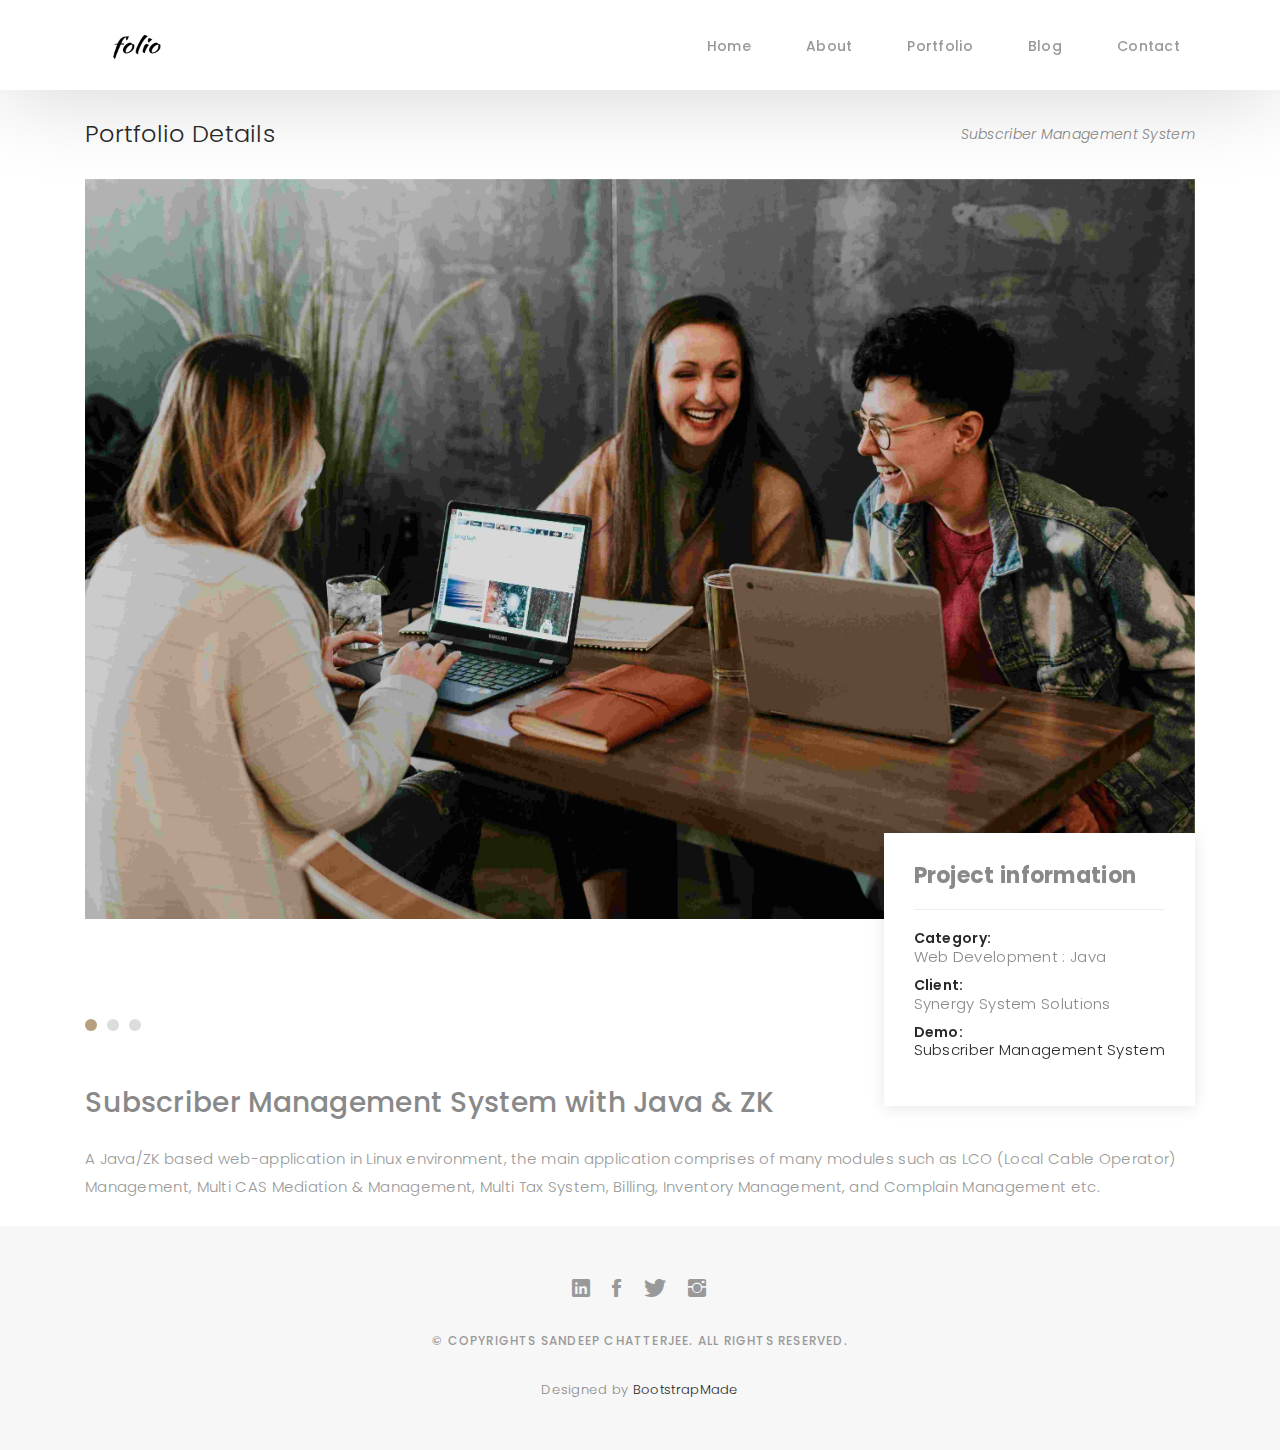
<file: portfolio-details1.html>
<!DOCTYPE html>
<html lang="en">

<head>
  <meta charset="utf-8">
  <meta content="width=device-width, initial-scale=1.0" name="viewport">

  <title>Portfolio :: Details</title>
  <meta content="" name="descriptison">
  <meta content="" name="keywords">

  <!-- Favicons -->
  <link href="assets/img/favicon.png" rel="icon">
  <link href="assets/img/apple-touch-icon.png" rel="apple-touch-icon">

  <!-- Google Fonts -->
  <link href="https://fonts.googleapis.com/css?family=Poppins:300,300i,400,400i,500,500i,600,600i,700,700i|Playfair+Display:400,400i,500,500i,600,600i,700,700i,900,900i" rel="stylesheet">

  <!-- Vendor CSS Files -->
  <link href="assets/vendor/bootstrap/css/bootstrap.min.css" rel="stylesheet">
  <link href="assets/vendor/hover/hover.min.css" rel="stylesheet">
  <link href="assets/vendor/ionicons/css/ionicons.min.css" rel="stylesheet">
  <link href="assets/vendor/boxicons/css/boxicons.min.css" rel="stylesheet">
  <link href="assets/vendor/venobox/venobox.css" rel="stylesheet">
  <link href="assets/vendor/owl.carousel/assets/owl.carousel.min.css" rel="stylesheet">

  <!-- Template Main CSS File -->
  <link href="assets/css/style.css" rel="stylesheet">

  <!-- =======================================================
  * Template Name: Folio - v2.1.0
  * Template URL: https://bootstrapmade.com/folio-bootstrap-portfolio-template/
  * Author: BootstrapMade.com
  * License: https://bootstrapmade.com/license/
  ======================================================== -->
</head>

<body>
  <!-- ======= Navbar ======= -->
  <nav id="main-nav" class="subpage-nav">
    <div class="row">
      <div class="container">
        <div class="logo">
          <a href="index.html"><img src="assets/img//logo.png" alt="logo"></a>
        </div>

        <div class="responsive"><i data-icon="m" class="ion-navicon-round"></i></div>
        <ul class="nav-menu list-unstyled">
          <li><a href="index.html" class="smoothScroll">Home</a></li>
          <li><a href="index.html#about" class="smoothScroll">About</a></li>
          <li><a href="index.html#portfolio" class="smoothScroll">Portfolio</a></li>
          <li><a href="index.html#journal" class="smoothScroll">Blog</a></li>
          <li><a href="index.html#contact" class="smoothScroll">Contact</a></li>
        </ul>
      </div>
    </div>
  </nav>
  <!-- End Navbar -->

  <main id="main">
    <!-- ======= Breadcrumbs Section ======= -->
    <section class="breadcrumbs">
      <div class="container">
        <div class="d-flex justify-content-between align-items-center">
          <h2>Portfolio Details</h2>
          <ol>
            <!--<li><a href="index.html">Home</a></li>-->
            <li><i>Subscriber Management System</i></li>
          </ol>
        </div>
      </div>
    </section>
    <!-- Breadcrumbs Section -->

    <!-- ======= Portfolio Details Section ======= -->
    <section class="portfolio-details">
      <div class="container">
        <div class="portfolio-details-container">
          <div class="owl-carousel portfolio-details-carousel">
            <img src="assets/img/portfolio/portfolio-details-1.jpg" class="img-fluid" alt="">
            <img src="assets/img/portfolio/portfolio-details-2.jpg" class="img-fluid" alt="">
            <img src="assets/img/portfolio/portfolio-details-3.jpg" class="img-fluid" alt="">
          </div>

          <div class="portfolio-info">
            <h3>Project information</h3>
            <ul>
              <li><h4>Category:</h4> Web Development : Java</li>
              <li><h4>Client:</h4> Synergy System Solutions</li>
              <!--<li><strong>Project date</strong>: 01 March, 2020</li>-->
              <li><h4>Demo:</h4> <a href="https://www.youtube.com/watch?v=ErDonmayfFQ">Subscriber Management System</a></li>
            </ul>
          </div>
        </div>

        <div class="portfolio-description">
          <h3>Subscriber Management System with Java & ZK</h3>
          <p>
            A Java/ZK based web-application in Linux environment, the main application comprises of many modules such as LCO (Local Cable Operator) Management, Multi CAS Mediation & Management, Multi Tax System, Billing, Inventory Management, and Complain Management etc.
          </p>
        </div>
      </div>
    </section>
    <!-- End Portfolio Details Section -->

  </main>
  <!-- End #main -->

  <!-- ======= Footer ======= -->
  <div id="footer" class="text-center">
    <div class="container">
      <div class="socials-media text-center">

        <ul class="list-unstyled">
          <li><a href="https://in.linkedin.com/in/isandeep/"><i class="ion-social-linkedin"></i></a></li>
          <li><a href="https://www.facebook.com/sandeep.chatt"><i class="ion-social-facebook"></i></a></li>
          <li><a href="https://twitter.com/_Csandeep"><i class="ion-social-twitter"></i></a></li>
          <li><a href="https://www.instagram.com/csandeeep"><i class="ion-social-instagram"></i></a></li>
        </ul>
        </ul>

      </div>

      <p>&copy; Copyrights Sandeep Chatterjee. All rights reserved.</p>

      <div class="credits">
        <!--
        All the links in the footer should remain intact.
        You can delete the links only if you purchased the pro version.
        Licensing information: https://bootstrapmade.com/license/
        Purchase the pro version with working PHP/AJAX contact form: https://bootstrapmade.com/buy/?theme=Folio
      -->
        Designed by <a href="https://bootstrapmade.com/">BootstrapMade</a>
      </div>

    </div>
  </div><!-- End Footer -->

  <!-- Vendor JS Files -->
  <script src="assets/vendor/jquery/jquery.min.js"></script>
  <script src="assets/vendor/bootstrap/js/bootstrap.bundle.min.js"></script>
  <script src="assets/vendor/jquery.easing/jquery.easing.min.js"></script>
  <script src="assets/vendor/php-email-form/validate.js"></script>
  <script src="assets/vendor/typed/typed.js"></script>
  <script src="assets/vendor/jquery-sticky/jquery.sticky.js"></script>
  <script src="assets/vendor/isotope-layout/isotope.pkgd.min.js"></script>
  <script src="assets/vendor/venobox/venobox.min.js"></script>
  <script src="assets/vendor/owl.carousel/owl.carousel.min.js"></script>

  <!-- Template Main JS File -->
  <script src="assets/js/main.js"></script>

</body>

</html>
</file>
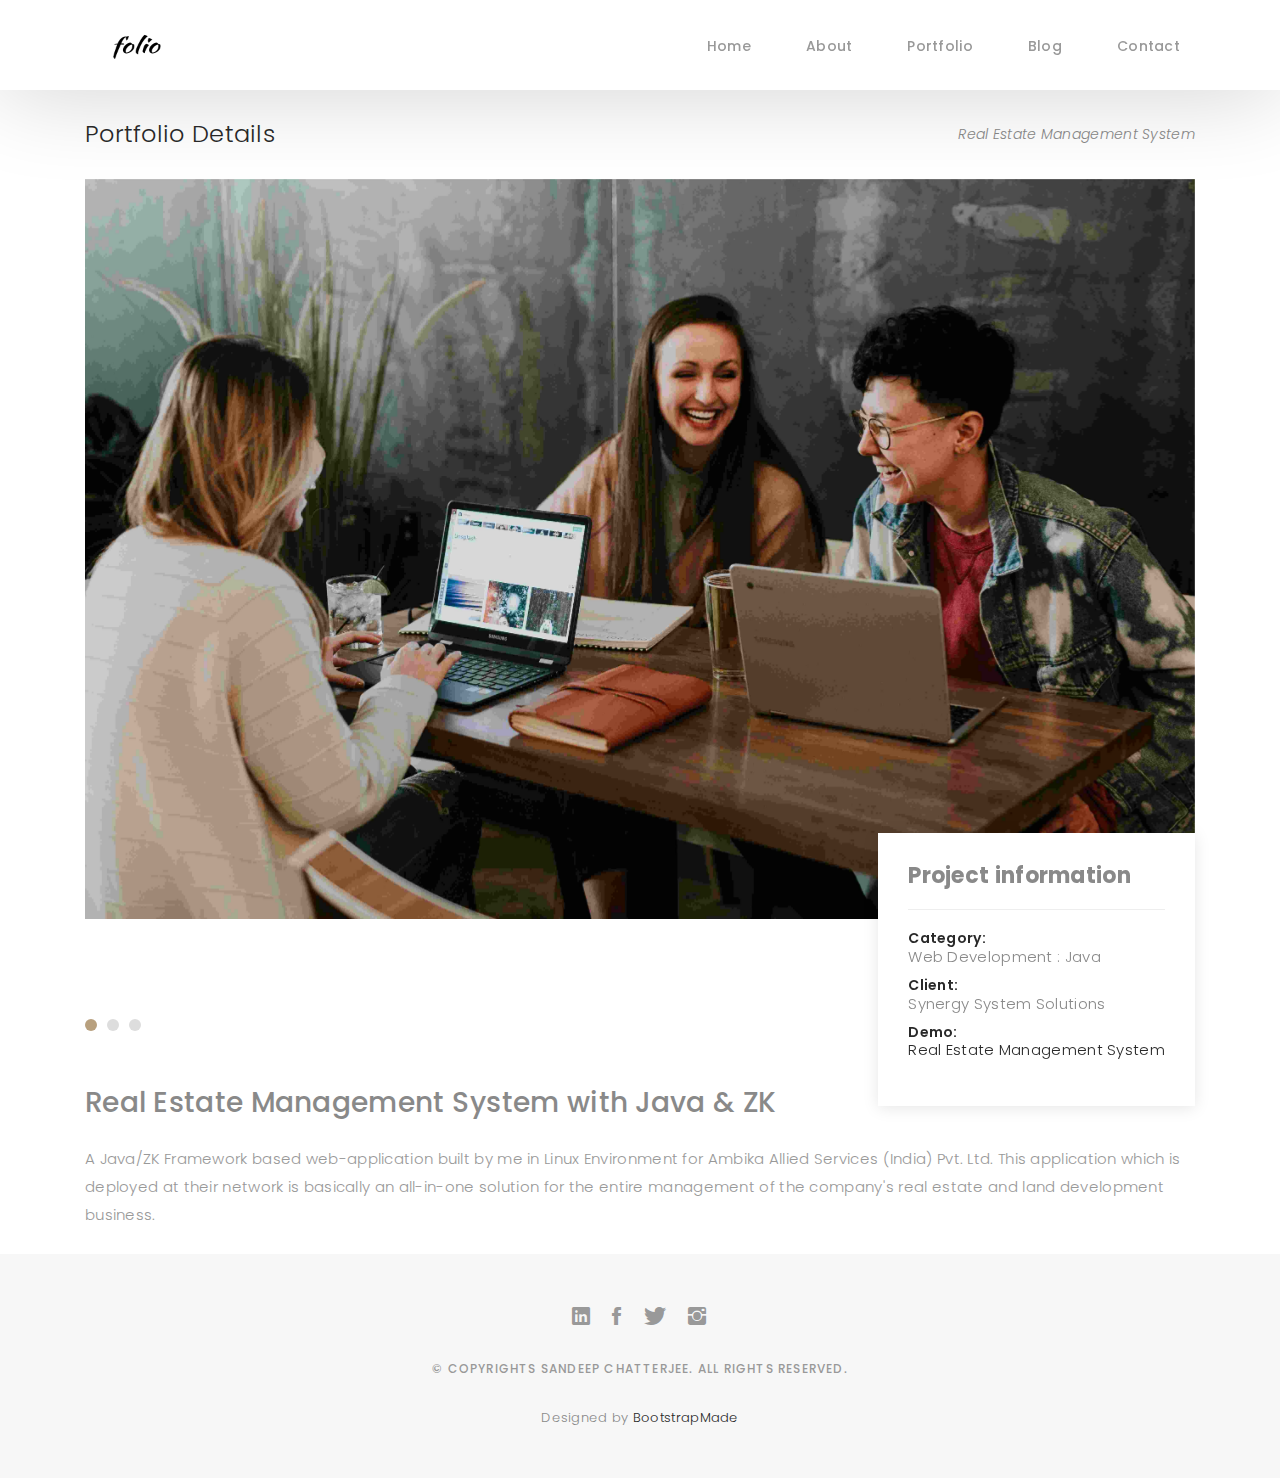
<file: portfolio-details2.html>
<!DOCTYPE html>
<html lang="en">

<head>
  <meta charset="utf-8">
  <meta content="width=device-width, initial-scale=1.0" name="viewport">

  <title>Portfolio :: Details</title>
  <meta content="" name="descriptison">
  <meta content="" name="keywords">

  <!-- Favicons -->
  <link href="assets/img/favicon.png" rel="icon">
  <link href="assets/img/apple-touch-icon.png" rel="apple-touch-icon">

  <!-- Google Fonts -->
  <link href="https://fonts.googleapis.com/css?family=Poppins:300,300i,400,400i,500,500i,600,600i,700,700i|Playfair+Display:400,400i,500,500i,600,600i,700,700i,900,900i" rel="stylesheet">

  <!-- Vendor CSS Files -->
  <link href="assets/vendor/bootstrap/css/bootstrap.min.css" rel="stylesheet">
  <link href="assets/vendor/hover/hover.min.css" rel="stylesheet">
  <link href="assets/vendor/ionicons/css/ionicons.min.css" rel="stylesheet">
  <link href="assets/vendor/boxicons/css/boxicons.min.css" rel="stylesheet">
  <link href="assets/vendor/venobox/venobox.css" rel="stylesheet">
  <link href="assets/vendor/owl.carousel/assets/owl.carousel.min.css" rel="stylesheet">

  <!-- Template Main CSS File -->
  <link href="assets/css/style.css" rel="stylesheet">

  <!-- =======================================================
  * Template Name: Folio - v2.1.0
  * Template URL: https://bootstrapmade.com/folio-bootstrap-portfolio-template/
  * Author: BootstrapMade.com
  * License: https://bootstrapmade.com/license/
  ======================================================== -->
</head>

<body>
  <!-- ======= Navbar ======= -->
  <nav id="main-nav" class="subpage-nav">
    <div class="row">
      <div class="container">
        <div class="logo">
          <a href="index.html"><img src="assets/img//logo.png" alt="logo"></a>
        </div>

        <div class="responsive"><i data-icon="m" class="ion-navicon-round"></i></div>
        <ul class="nav-menu list-unstyled">
          <li><a href="index.html" class="smoothScroll">Home</a></li>
          <li><a href="index.html#about" class="smoothScroll">About</a></li>
          <li><a href="index.html#portfolio" class="smoothScroll">Portfolio</a></li>
          <li><a href="index.html#journal" class="smoothScroll">Blog</a></li>
          <li><a href="index.html#contact" class="smoothScroll">Contact</a></li>
        </ul>
      </div>
    </div>
  </nav>
  <!-- End Navbar -->

  <main id="main">
    <!-- ======= Breadcrumbs Section ======= -->
    <section class="breadcrumbs">
      <div class="container">
        <div class="d-flex justify-content-between align-items-center">
          <h2>Portfolio Details</h2>
          <ol>
            <!--<li><a href="index.html">Home</a></li>-->
            <li><i>Real Estate Management System</i></li>
          </ol>
        </div>
      </div>
    </section>
    <!-- Breadcrumbs Section -->

    <!-- ======= Portfolio Details Section ======= -->
    <section class="portfolio-details">
      <div class="container">
        <div class="portfolio-details-container">
          <div class="owl-carousel portfolio-details-carousel">
            <img src="assets/img/portfolio/portfolio-details-1.jpg" class="img-fluid" alt="">
            <img src="assets/img/portfolio/portfolio-details-2.jpg" class="img-fluid" alt="">
            <img src="assets/img/portfolio/portfolio-details-3.jpg" class="img-fluid" alt="">
          </div>

          <div class="portfolio-info">
            <h3>Project information</h3>
            <ul>
              <li><h4>Category:</h4> Web Development : Java</li>
              <li><h4>Client:</h4> Synergy System Solutions</li>
              <!--<li><strong>Project date</strong>: 01 March, 2020</li>-->
              <li><h4>Demo:</h4> <a href="https://www.youtube.com/watch?v=aFcTA-Y0GrA">Real Estate Management System</a></li>
            </ul>
          </div>
        </div>

        <div class="portfolio-description">
          <h3>Real Estate Management System with Java & ZK</h3>
          <p>
            A Java/ZK Framework based web-application built by me in Linux Environment for Ambika Allied Services (India) Pvt. Ltd. This application which is deployed at their network is basically an all-in-one solution for the entire management of the company's real estate and land development business.
          </p>
        </div>
      </div>
    </section>
    <!-- End Portfolio Details Section -->

  </main>
  <!-- End #main -->

  <!-- ======= Footer ======= -->
  <div id="footer" class="text-center">
    <div class="container">
      <div class="socials-media text-center">

        <ul class="list-unstyled">
          <li><a href="https://in.linkedin.com/in/isandeep/"><i class="ion-social-linkedin"></i></a></li>
          <li><a href="https://www.facebook.com/sandeep.chatt"><i class="ion-social-facebook"></i></a></li>
          <li><a href="https://twitter.com/_Csandeep"><i class="ion-social-twitter"></i></a></li>
          <li><a href="https://www.instagram.com/csandeeep"><i class="ion-social-instagram"></i></a></li>
        </ul>
        </ul>

      </div>

      <p>&copy; Copyrights Sandeep Chatterjee. All rights reserved.</p>

      <div class="credits">
        <!--
        All the links in the footer should remain intact.
        You can delete the links only if you purchased the pro version.
        Licensing information: https://bootstrapmade.com/license/
        Purchase the pro version with working PHP/AJAX contact form: https://bootstrapmade.com/buy/?theme=Folio
      -->
        Designed by <a href="https://bootstrapmade.com/">BootstrapMade</a>
      </div>

    </div>
  </div><!-- End Footer -->

  <!-- Vendor JS Files -->
  <script src="assets/vendor/jquery/jquery.min.js"></script>
  <script src="assets/vendor/bootstrap/js/bootstrap.bundle.min.js"></script>
  <script src="assets/vendor/jquery.easing/jquery.easing.min.js"></script>
  <script src="assets/vendor/php-email-form/validate.js"></script>
  <script src="assets/vendor/typed/typed.js"></script>
  <script src="assets/vendor/jquery-sticky/jquery.sticky.js"></script>
  <script src="assets/vendor/isotope-layout/isotope.pkgd.min.js"></script>
  <script src="assets/vendor/venobox/venobox.min.js"></script>
  <script src="assets/vendor/owl.carousel/owl.carousel.min.js"></script>

  <!-- Template Main JS File -->
  <script src="assets/js/main.js"></script>

</body>

</html>
</file>
<file: assets/vendor/venobox/venobox.css>
/* ------ venobox.css --------*/
.vbox-overlay *, .vbox-overlay *:before, .vbox-overlay *:after{
    -webkit-backface-visibility: hidden;
    -webkit-box-sizing:border-box;
    -moz-box-sizing:border-box;
    box-sizing:border-box;
}
.vbox-overlay * { 
    -webkit-backface-visibility: visible;
    backface-visibility: visible;
}
.vbox-overlay{
    display: -webkit-flex;
    display: flex;
    -webkit-flex-direction: column;
    flex-direction: column;
    -webkit-justify-content: center;
    justify-content: center;
    -webkit-align-items: center;
    align-items: center;
    position: fixed;
    left: 0;
    top: 0;
    bottom: 0;
    right: 0;
    z-index: 999999;
}

/* ----- navigation ----- */
.vbox-title{
    width: 100%;
    height: 40px;
    float: left;
    text-align: center;
    line-height: 28px;
    font-size: 12px;
    padding: 6px 50px;
    overflow: hidden;
    position: fixed;
    display: none;
    left: 0;
    z-index: 89;
}
.vbox-close{
    cursor: pointer;
    position: fixed;
    top: -1px;
    right: 0;
    width: 50px;
    height: 40px;
    padding: 6px;
    display: block;
    background-position:10px center;
    overflow: hidden;
    font-size: 24px;
    line-height: 1;
    text-align: center;
    z-index: 99;
}
.vbox-left{
    cursor: pointer;
    position: fixed;
    left: 0;
    height: 40px;
    overflow: hidden;
    line-height: 28px;
    font-size: 12px;
    z-index: 99;
    display: flex;
    align-items:center;
}
.vbox-num{
    display: inline-block;
    margin: 6px 0 6px 15px;
}
/* ----- Social share ----- */
.vbox-share{
    line-height: 28px;
    font-size: 12px;
    overflow: hidden;
    position: fixed;
    left: 0;
    z-index: 98;
    display: flex;
    align-items:center;
    justify-content: center;
    width: 100%;
    text-align: center;
}
.vbox-share svg{
    max-height: 28px;
    width: 28px;
    z-index: 10;
    margin-left: 12px;
    margin-top: 6px;
    margin-bottom: 6px;
    vertical-align: middle;
}


/* ----- navigation ARROWS ----- */
.vbox-next, .vbox-prev{
    position: fixed;
    top: 50%;
    margin-top: -15px;
    overflow: hidden;
    cursor: pointer;
    display: block;
    width: 45px;
    height: 45px;
    z-index: 99;
}
.vbox-next span, .vbox-prev span{
    position: relative;
    width: 20px;
    height: 20px;
    border: 2px solid transparent;
    border-top-color: #B6B6B6;
    border-right-color: #B6B6B6;
    text-indent: -100px;
    position: absolute;
    top: 8px;
    display: block;
}
.vbox-prev{
    left: 15px;
}
.vbox-next{
    right: 15px;
}
.vbox-prev span{
    left: 10px;
    -ms-transform: rotate(-135deg);
    -webkit-transform: rotate(-135deg);
    transform: rotate(-135deg);
}
.vbox-next span{
    -ms-transform: rotate(45deg);
    -webkit-transform: rotate(45deg);
    transform: rotate(45deg);
    right: 10px;
}
/* ------- inline window ------ */
.vbox-inline{
    width: 420px;
    height: 315px;
    height: 70vh;
    padding: 10px;
    background: #fff;
    margin: 0 auto;
    overflow: auto;
    text-align: left;
}
/* ------- Video & iFrames window ------ */
.venoframe{
    max-width: 100%;
    width: 100%;
    border: none;
    width: 100%;
    height: 260px;
    height: 70vh;
}
.venoframe.vbvid{
    height: 260px;
}
@media (min-width: 768px) {
    .venoframe, .vbox-inline{
        width: 90%;
        height: 360px;
        height: 70vh;
    }
    .venoframe.vbvid{
        width: 640px;
        height: 360px;
    }
}
@media (min-width: 992px) {
    .venoframe, .vbox-inline{
        max-width: 1200px;
        width: 80%;
        height: 540px;
        height: 70vh;
    }
    .venoframe.vbvid{
        width: 960px;
        height: 540px;
    }
}
/* 
Please do NOT edit this part! 
or at least read this note: http://i.imgur.com/7C0ws9e.gif
*/
.vbox-open{
    overflow: hidden;
}
.vbox-container{
    position: absolute;
    left: 0;
    right: 0;
    top: 0;
    bottom: 0;
    overflow-x: hidden;
    overflow-y: scroll;
    overflow-scrolling: touch;
    -webkit-overflow-scrolling: touch;
    z-index: 20;
    max-height: 100%;

}

.vbox-content{
    text-align: center;
    float: left;
    width: 100%;
    position: relative;
    overflow: hidden;
    padding: 20px 4%;
}
.vbox-container img{
    max-width: 100%;
    height: auto;
}
.vbox-figlio{
    box-shadow: 0 0 12px rgba(0,0,0,0.19), 0 6px 6px rgba(0,0,0,0.23);
    max-width: 100%;
    text-align: initial;
}
img.vbox-figlio{
    -webkit-user-select: none;
-khtml-user-select: none;
-moz-user-select: none;
-o-user-select: none;
user-select: none;
}
.vbox-content.swipe-left{
    margin-left: -200px !important;
}
.vbox-content.swipe-right{
    margin-left: 200px !important;
}
.vbox-animated{
    webkit-transition: margin 300ms ease-out;
    transition: margin 300ms ease-out;
}

/* ---------- preloader ----------
 * SPINKIT 
 * http://tobiasahlin.com/spinkit/
-------------------------------- */
.sk-double-bounce,.sk-rotating-plane{width:40px;height:40px;margin:40px auto}.sk-rotating-plane{background-color:#333;-webkit-animation:sk-rotatePlane 1.2s infinite ease-in-out;animation:sk-rotatePlane 1.2s infinite ease-in-out}@-webkit-keyframes sk-rotatePlane{0%{-webkit-transform:perspective(120px) rotateX(0) rotateY(0);transform:perspective(120px) rotateX(0) rotateY(0)}50%{-webkit-transform:perspective(120px) rotateX(-180.1deg) rotateY(0);transform:perspective(120px) rotateX(-180.1deg) rotateY(0)}100%{-webkit-transform:perspective(120px) rotateX(-180deg) rotateY(-179.9deg);transform:perspective(120px) rotateX(-180deg) rotateY(-179.9deg)}}@keyframes sk-rotatePlane{0%{-webkit-transform:perspective(120px) rotateX(0) rotateY(0);transform:perspective(120px) rotateX(0) rotateY(0)}50%{-webkit-transform:perspective(120px) rotateX(-180.1deg) rotateY(0);transform:perspective(120px) rotateX(-180.1deg) rotateY(0)}100%{-webkit-transform:perspective(120px) rotateX(-180deg) rotateY(-179.9deg);transform:perspective(120px) rotateX(-180deg) rotateY(-179.9deg)}}.sk-double-bounce{position:relative}.sk-double-bounce .sk-child{width:100%;height:100%;border-radius:50%;background-color:#333;opacity:.6;position:absolute;top:0;left:0;-webkit-animation:sk-doubleBounce 2s infinite ease-in-out;animation:sk-doubleBounce 2s infinite ease-in-out}.sk-chasing-dots .sk-child,.sk-spinner-pulse,.sk-three-bounce .sk-child{background-color:#333;border-radius:100%}.sk-double-bounce .sk-double-bounce2{-webkit-animation-delay:-1s;animation-delay:-1s}@-webkit-keyframes sk-doubleBounce{0%,100%{-webkit-transform:scale(0);transform:scale(0)}50%{-webkit-transform:scale(1);transform:scale(1)}}@keyframes sk-doubleBounce{0%,100%{-webkit-transform:scale(0);transform:scale(0)}50%{-webkit-transform:scale(1);transform:scale(1)}}.sk-wave{margin:40px auto;width:50px;height:40px;text-align:center;font-size:10px}.sk-wave .sk-rect{background-color:#333;height:100%;width:6px;display:inline-block;-webkit-animation:sk-waveStretchDelay 1.2s infinite ease-in-out;animation:sk-waveStretchDelay 1.2s infinite ease-in-out}.sk-wave .sk-rect1{-webkit-animation-delay:-1.2s;animation-delay:-1.2s}.sk-wave .sk-rect2{-webkit-animation-delay:-1.1s;animation-delay:-1.1s}.sk-wave .sk-rect3{-webkit-animation-delay:-1s;animation-delay:-1s}.sk-wave .sk-rect4{-webkit-animation-delay:-.9s;animation-delay:-.9s}.sk-wave .sk-rect5{-webkit-animation-delay:-.8s;animation-delay:-.8s}@-webkit-keyframes sk-waveStretchDelay{0%,100%,40%{-webkit-transform:scaleY(.4);transform:scaleY(.4)}20%{-webkit-transform:scaleY(1);transform:scaleY(1)}}@keyframes sk-waveStretchDelay{0%,100%,40%{-webkit-transform:scaleY(.4);transform:scaleY(.4)}20%{-webkit-transform:scaleY(1);transform:scaleY(1)}}.sk-wandering-cubes{margin:40px auto;width:40px;height:40px;position:relative}.sk-wandering-cubes .sk-cube{background-color:#333;width:10px;height:10px;position:absolute;top:0;left:0;-webkit-animation:sk-wanderingCube 1.8s ease-in-out -1.8s infinite both;animation:sk-wanderingCube 1.8s ease-in-out -1.8s infinite both}.sk-chasing-dots,.sk-spinner-pulse{width:40px;height:40px;margin:40px auto}.sk-wandering-cubes .sk-cube2{-webkit-animation-delay:-.9s;animation-delay:-.9s}@-webkit-keyframes sk-wanderingCube{0%{-webkit-transform:rotate(0);transform:rotate(0)}25%{-webkit-transform:translateX(30px) rotate(-90deg) scale(.5);transform:translateX(30px) rotate(-90deg) scale(.5)}50%{-webkit-transform:translateX(30px) translateY(30px) rotate(-179deg);transform:translateX(30px) translateY(30px) rotate(-179deg)}50.1%{-webkit-transform:translateX(30px) translateY(30px) rotate(-180deg);transform:translateX(30px) translateY(30px) rotate(-180deg)}75%{-webkit-transform:translateX(0) translateY(30px) rotate(-270deg) scale(.5);transform:translateX(0) translateY(30px) rotate(-270deg) scale(.5)}100%{-webkit-transform:rotate(-360deg);transform:rotate(-360deg)}}@keyframes sk-wanderingCube{0%{-webkit-transform:rotate(0);transform:rotate(0)}25%{-webkit-transform:translateX(30px) rotate(-90deg) scale(.5);transform:translateX(30px) rotate(-90deg) scale(.5)}50%{-webkit-transform:translateX(30px) translateY(30px) rotate(-179deg);transform:translateX(30px) translateY(30px) rotate(-179deg)}50.1%{-webkit-transform:translateX(30px) translateY(30px) rotate(-180deg);transform:translateX(30px) translateY(30px) rotate(-180deg)}75%{-webkit-transform:translateX(0) translateY(30px) rotate(-270deg) scale(.5);transform:translateX(0) translateY(30px) rotate(-270deg) scale(.5)}100%{-webkit-transform:rotate(-360deg);transform:rotate(-360deg)}}.sk-spinner-pulse{-webkit-animation:sk-pulseScaleOut 1s infinite ease-in-out;animation:sk-pulseScaleOut 1s infinite ease-in-out}@-webkit-keyframes sk-pulseScaleOut{0%{-webkit-transform:scale(0);transform:scale(0)}100%{-webkit-transform:scale(1);transform:scale(1);opacity:0}}@keyframes sk-pulseScaleOut{0%{-webkit-transform:scale(0);transform:scale(0)}100%{-webkit-transform:scale(1);transform:scale(1);opacity:0}}.sk-chasing-dots{position:relative;text-align:center;-webkit-animation:sk-chasingDotsRotate 2s infinite linear;animation:sk-chasingDotsRotate 2s infinite linear}.sk-chasing-dots .sk-child{width:60%;height:60%;display:inline-block;position:absolute;top:0;-webkit-animation:sk-chasingDotsBounce 2s infinite ease-in-out;animation:sk-chasingDotsBounce 2s infinite ease-in-out}.sk-chasing-dots .sk-dot2{top:auto;bottom:0;-webkit-animation-delay:-1s;animation-delay:-1s}@-webkit-keyframes sk-chasingDotsRotate{100%{-webkit-transform:rotate(360deg);transform:rotate(360deg)}}@keyframes sk-chasingDotsRotate{100%{-webkit-transform:rotate(360deg);transform:rotate(360deg)}}@-webkit-keyframes sk-chasingDotsBounce{0%,100%{-webkit-transform:scale(0);transform:scale(0)}50%{-webkit-transform:scale(1);transform:scale(1)}}@keyframes sk-chasingDotsBounce{0%,100%{-webkit-transform:scale(0);transform:scale(0)}50%{-webkit-transform:scale(1);transform:scale(1)}}.sk-three-bounce{margin:40px auto;width:80px;text-align:center}.sk-three-bounce .sk-child{width:20px;height:20px;display:inline-block;-webkit-animation:sk-three-bounce 1.4s ease-in-out 0s infinite both;animation:sk-three-bounce 1.4s ease-in-out 0s infinite both}.sk-circle .sk-child:before,.sk-fading-circle .sk-circle:before{display:block;border-radius:100%;content:'';background-color:#333}.sk-three-bounce .sk-bounce1{-webkit-animation-delay:-.32s;animation-delay:-.32s}.sk-three-bounce .sk-bounce2{-webkit-animation-delay:-.16s;animation-delay:-.16s}@-webkit-keyframes sk-three-bounce{0%,100%,80%{-webkit-transform:scale(0);transform:scale(0)}40%{-webkit-transform:scale(1);transform:scale(1)}}@keyframes sk-three-bounce{0%,100%,80%{-webkit-transform:scale(0);transform:scale(0)}40%{-webkit-transform:scale(1);transform:scale(1)}}.sk-circle{margin:40px auto;width:40px;height:40px;position:relative}.sk-circle .sk-child{width:100%;height:100%;position:absolute;left:0;top:0}.sk-circle .sk-child:before{margin:0 auto;width:15%;height:15%;-webkit-animation:sk-circleBounceDelay 1.2s infinite ease-in-out both;animation:sk-circleBounceDelay 1.2s infinite ease-in-out both}.sk-circle .sk-circle2{-webkit-transform:rotate(30deg);-ms-transform:rotate(30deg);transform:rotate(30deg)}.sk-circle .sk-circle3{-webkit-transform:rotate(60deg);-ms-transform:rotate(60deg);transform:rotate(60deg)}.sk-circle .sk-circle4{-webkit-transform:rotate(90deg);-ms-transform:rotate(90deg);transform:rotate(90deg)}.sk-circle .sk-circle5{-webkit-transform:rotate(120deg);-ms-transform:rotate(120deg);transform:rotate(120deg)}.sk-circle .sk-circle6{-webkit-transform:rotate(150deg);-ms-transform:rotate(150deg);transform:rotate(150deg)}.sk-circle .sk-circle7{-webkit-transform:rotate(180deg);-ms-transform:rotate(180deg);transform:rotate(180deg)}.sk-circle .sk-circle8{-webkit-transform:rotate(210deg);-ms-transform:rotate(210deg);transform:rotate(210deg)}.sk-circle .sk-circle9{-webkit-transform:rotate(240deg);-ms-transform:rotate(240deg);transform:rotate(240deg)}.sk-circle .sk-circle10{-webkit-transform:rotate(270deg);-ms-transform:rotate(270deg);transform:rotate(270deg)}.sk-circle .sk-circle11{-webkit-transform:rotate(300deg);-ms-transform:rotate(300deg);transform:rotate(300deg)}.sk-circle .sk-circle12{-webkit-transform:rotate(330deg);-ms-transform:rotate(330deg);transform:rotate(330deg)}.sk-circle .sk-circle2:before{-webkit-animation-delay:-1.1s;animation-delay:-1.1s}.sk-circle .sk-circle3:before{-webkit-animation-delay:-1s;animation-delay:-1s}.sk-circle .sk-circle4:before{-webkit-animation-delay:-.9s;animation-delay:-.9s}.sk-circle .sk-circle5:before{-webkit-animation-delay:-.8s;animation-delay:-.8s}.sk-circle .sk-circle6:before{-webkit-animation-delay:-.7s;animation-delay:-.7s}.sk-circle .sk-circle7:before{-webkit-animation-delay:-.6s;animation-delay:-.6s}.sk-circle .sk-circle8:before{-webkit-animation-delay:-.5s;animation-delay:-.5s}.sk-circle .sk-circle9:before{-webkit-animation-delay:-.4s;animation-delay:-.4s}.sk-circle .sk-circle10:before{-webkit-animation-delay:-.3s;animation-delay:-.3s}.sk-circle .sk-circle11:before{-webkit-animation-delay:-.2s;animation-delay:-.2s}.sk-circle .sk-circle12:before{-webkit-animation-delay:-.1s;animation-delay:-.1s}@-webkit-keyframes sk-circleBounceDelay{0%,100%,80%{-webkit-transform:scale(0);transform:scale(0)}40%{-webkit-transform:scale(1);transform:scale(1)}}@keyframes sk-circleBounceDelay{0%,100%,80%{-webkit-transform:scale(0);transform:scale(0)}40%{-webkit-transform:scale(1);transform:scale(1)}}.sk-cube-grid{width:40px;height:40px;margin:40px auto}.sk-cube-grid .sk-cube{width:33.33%;height:33.33%;background-color:#333;float:left;-webkit-animation:sk-cubeGridScaleDelay 1.3s infinite ease-in-out;animation:sk-cubeGridScaleDelay 1.3s infinite ease-in-out}.sk-cube-grid .sk-cube1{-webkit-animation-delay:.2s;animation-delay:.2s}.sk-cube-grid .sk-cube2{-webkit-animation-delay:.3s;animation-delay:.3s}.sk-cube-grid .sk-cube3{-webkit-animation-delay:.4s;animation-delay:.4s}.sk-cube-grid .sk-cube4{-webkit-animation-delay:.1s;animation-delay:.1s}.sk-cube-grid .sk-cube5{-webkit-animation-delay:.2s;animation-delay:.2s}.sk-cube-grid .sk-cube6{-webkit-animation-delay:.3s;animation-delay:.3s}.sk-cube-grid .sk-cube7{-webkit-animation-delay:0ms;animation-delay:0ms}.sk-cube-grid .sk-cube8{-webkit-animation-delay:.1s;animation-delay:.1s}.sk-cube-grid .sk-cube9{-webkit-animation-delay:.2s;animation-delay:.2s}@-webkit-keyframes sk-cubeGridScaleDelay{0%,100%,70%{-webkit-transform:scale3D(1,1,1);transform:scale3D(1,1,1)}35%{-webkit-transform:scale3D(0,0,1);transform:scale3D(0,0,1)}}@keyframes sk-cubeGridScaleDelay{0%,100%,70%{-webkit-transform:scale3D(1,1,1);transform:scale3D(1,1,1)}35%{-webkit-transform:scale3D(0,0,1);transform:scale3D(0,0,1)}}.sk-fading-circle{margin:40px auto;width:40px;height:40px;position:relative}.sk-fading-circle .sk-circle{width:100%;height:100%;position:absolute;left:0;top:0}.sk-fading-circle .sk-circle:before{margin:0 auto;width:15%;height:15%;-webkit-animation:sk-circleFadeDelay 1.2s infinite ease-in-out both;animation:sk-circleFadeDelay 1.2s infinite ease-in-out both}.sk-fading-circle .sk-circle2{-webkit-transform:rotate(30deg);-ms-transform:rotate(30deg);transform:rotate(30deg)}.sk-fading-circle .sk-circle3{-webkit-transform:rotate(60deg);-ms-transform:rotate(60deg);transform:rotate(60deg)}.sk-fading-circle .sk-circle4{-webkit-transform:rotate(90deg);-ms-transform:rotate(90deg);transform:rotate(90deg)}.sk-fading-circle .sk-circle5{-webkit-transform:rotate(120deg);-ms-transform:rotate(120deg);transform:rotate(120deg)}.sk-fading-circle .sk-circle6{-webkit-transform:rotate(150deg);-ms-transform:rotate(150deg);transform:rotate(150deg)}.sk-fading-circle .sk-circle7{-webkit-transform:rotate(180deg);-ms-transform:rotate(180deg);transform:rotate(180deg)}.sk-fading-circle .sk-circle8{-webkit-transform:rotate(210deg);-ms-transform:rotate(210deg);transform:rotate(210deg)}.sk-fading-circle .sk-circle9{-webkit-transform:rotate(240deg);-ms-transform:rotate(240deg);transform:rotate(240deg)}.sk-fading-circle .sk-circle10{-webkit-transform:rotate(270deg);-ms-transform:rotate(270deg);transform:rotate(270deg)}.sk-fading-circle .sk-circle11{-webkit-transform:rotate(300deg);-ms-transform:rotate(300deg);transform:rotate(300deg)}.sk-fading-circle .sk-circle12{-webkit-transform:rotate(330deg);-ms-transform:rotate(330deg);transform:rotate(330deg)}.sk-fading-circle .sk-circle2:before{-webkit-animation-delay:-1.1s;animation-delay:-1.1s}.sk-fading-circle .sk-circle3:before{-webkit-animation-delay:-1s;animation-delay:-1s}.sk-fading-circle .sk-circle4:before{-webkit-animation-delay:-.9s;animation-delay:-.9s}.sk-fading-circle .sk-circle5:before{-webkit-animation-delay:-.8s;animation-delay:-.8s}.sk-fading-circle .sk-circle6:before{-webkit-animation-delay:-.7s;animation-delay:-.7s}.sk-fading-circle .sk-circle7:before{-webkit-animation-delay:-.6s;animation-delay:-.6s}.sk-fading-circle .sk-circle8:before{-webkit-animation-delay:-.5s;animation-delay:-.5s}.sk-fading-circle .sk-circle9:before{-webkit-animation-delay:-.4s;animation-delay:-.4s}.sk-fading-circle .sk-circle10:before{-webkit-animation-delay:-.3s;animation-delay:-.3s}.sk-fading-circle .sk-circle11:before{-webkit-animation-delay:-.2s;animation-delay:-.2s}.sk-fading-circle .sk-circle12:before{-webkit-animation-delay:-.1s;animation-delay:-.1s}@-webkit-keyframes sk-circleFadeDelay{0%,100%,39%{opacity:0}40%{opacity:1}}@keyframes sk-circleFadeDelay{0%,100%,39%{opacity:0}40%{opacity:1}}.sk-folding-cube{margin:40px auto;width:40px;height:40px;position:relative;-webkit-transform:rotateZ(45deg);transform:rotateZ(45deg)}.sk-folding-cube .sk-cube{float:left;width:50%;height:50%;position:relative;-webkit-transform:scale(1.1);-ms-transform:scale(1.1);transform:scale(1.1)}.sk-folding-cube .sk-cube:before{content:'';position:absolute;top:0;left:0;width:100%;height:100%;background-color:#333;-webkit-animation:sk-foldCubeAngle 2.4s infinite linear both;animation:sk-foldCubeAngle 2.4s infinite linear both;-webkit-transform-origin:100% 100%;-ms-transform-origin:100% 100%;transform-origin:100% 100%}.sk-folding-cube .sk-cube2{-webkit-transform:scale(1.1) rotateZ(90deg);transform:scale(1.1) rotateZ(90deg)}.sk-folding-cube .sk-cube3{-webkit-transform:scale(1.1) rotateZ(180deg);transform:scale(1.1) rotateZ(180deg)}.sk-folding-cube .sk-cube4{-webkit-transform:scale(1.1) rotateZ(270deg);transform:scale(1.1) rotateZ(270deg)}.sk-folding-cube .sk-cube2:before{-webkit-animation-delay:.3s;animation-delay:.3s}.sk-folding-cube .sk-cube3:before{-webkit-animation-delay:.6s;animation-delay:.6s}.sk-folding-cube .sk-cube4:before{-webkit-animation-delay:.9s;animation-delay:.9s}@-webkit-keyframes sk-foldCubeAngle{0%,10%{-webkit-transform:perspective(140px) rotateX(-180deg);transform:perspective(140px) rotateX(-180deg);opacity:0}25%,75%{-webkit-transform:perspective(140px) rotateX(0);transform:perspective(140px) rotateX(0);opacity:1}100%,90%{-webkit-transform:perspective(140px) rotateY(180deg);transform:perspective(140px) rotateY(180deg);opacity:0}}@keyframes sk-foldCubeAngle{0%,10%{-webkit-transform:perspective(140px) rotateX(-180deg);transform:perspective(140px) rotateX(-180deg);opacity:0}25%,75%{-webkit-transform:perspective(140px) rotateX(0);transform:perspective(140px) rotateX(0);opacity:1}100%,90%{-webkit-transform:perspective(140px) rotateY(180deg);transform:perspective(140px) rotateY(180deg);opacity:0}}
</file>
<file: assets/css/style.css>
/**
* Template Name: Folio - v2.1.0
* Template URL: https://bootstrapmade.com/folio-bootstrap-portfolio-template/
* Author: BootstrapMade.com
* License: https://bootstrapmade.com/license/
*/

/*--------------------------------------------------------------
# General
--------------------------------------------------------------*/
body {
  background: #ffffff;
  color: #898989;
  font-family: 'Poppins', helvetica;
  font-size: 15px;
  font-weight: 300;
  line-height: 20px;
  letter-spacing: 0.02em;
  overflow-x: hidden;
  margin: 0 auto;
  padding: 0;
  -ms-box-sizing: border-box;
  -o-box-sizing: border-box;
  box-sizing: border-box;
}

h1, h2, h3, h4, h5, h6 {
  margin: 0;
}

h2 {
  color: #292929;
  font-weight: 600;
}

h4 {
  color: #292929;
  font-size: 14px;
  font-weight: 600;
}

a {
  color: #292929;
  text-decoration: none !important;
  transition: all 0.5s ease-in-out 0s;
}

a:hover {
  transition: all 0.5s ease-in-out 0s;
}

a:hover, a:focus {
  color: #b8a07e;
  text-decoration: underline;
}

nav ul li a {
  padding: 2px 0 0 0;
  position: relative;
  display: block;
  font-size: 12px;
  color: #999999;
  letter-spacing: 0.1em;
  font-weight: 500;
  line-height: 14px;
  text-transform: uppercase;
  transition: all 0.5s ease-in-out 0s;
}

p {
  margin: 25px 0;
  padding: 0;
  font-size: 15px;
  color: #999999;
  line-height: 28px;
}

::-moz-selection {
  background: #b8a07e;
  color: #fff;
}

::selection {
  background: #b8a07e;
  color: #fff;
}

.btn {
  background: #333;
  border: medium none;
  border-radius: 0;
  color: #fff;
  font-size: 12px;
  height: 50px;
  line-height: 50px;
  padding: 0 30px;
  text-transform: uppercase;
}

.btn:hover, .btn:focus {
  color: #fff;
}

.padDiv {
  padding: 30px 20px;
}

.section-title {
  margin-bottom: 70px;
}

.section-title h2 {
  font-size: 25px;
  letter-spacing: 2px;
  text-transform: uppercase;
}

.form-control {
  background-color: transparent;
  border: 1px solid #999;
  border-radius: 0;
  color: #999999;
  font-size: 12px;
  font-weight: 500;
  height: 50px;
  letter-spacing: 0.1em;
  padding-left: 10px;
  margin: 0 0 25px 0;
  line-height: 14px;
  text-transform: uppercase;
}

.form-control:focus {
  box-shadow: none;
  outline: 0 none;
}

.paddsection {
  padding-top: 90px;
  padding-bottom: 90px;
}

.paddsections {
  padding-top: 90px;
  padding-bottom: 90px !important;
}

.hvr-shutter-in-horizontal::before {
  background: #333;
}

.hvr-shutter-in-horizontal:hover {
  background: #b8a07e;
}

.mb-30 {
  margin-bottom: 30px;
}

.main-content {
  padding-top: 140px;
}

/*--------------------------------------------------------------
# Navbar
--------------------------------------------------------------*/
nav {
  position: fixed;
  background: #fff;
  z-index: 1000;
  width: 100%;
  padding: 20px;
  display: none;
  box-shadow: 0px 2px 92px 0px rgba(0, 0, 0, 0.18);
}

.nav-menu {
  float: right;
  line-height: 32px;
  margin-bottom: 0;
  padding-top: 16px;
}

nav ul li {
  float: left;
  margin-right: 15px;
  font-family: 'Poppins', sans-serif;
  font-size: 14px;
  margin-left: 40px;
}

nav ul li a {
  padding: 2px 0 0 0;
  position: relative;
  display: block;
  font-size: 14px;
  color: #999999;
  font-family: 'Poppins', helvetica;
  font-weight: 500;
  line-height: 16px;
  text-transform: uppercase;
  letter-spacing: 0.02em;
  text-transform: capitalize;
}

.logo {
  float: left;
}

.logo img {
  width: 100px;
  height: 50px;
}

.responsive {
  display: none;
  font-size: 23px;
}

.active {
  color: #afafaf;
}

/*--------------------------------------------------------------
# Hero
--------------------------------------------------------------*/
#hero {
  background: url("../img/home-bg.jpg") repeat scroll center center/cover;
  height: 100vh;
  width: 100%;
}

#hero .hero-content {
  height: 100vh;
  text-align: left;
  width: 100%;
  display: flex;
  justify-content: center;
  flex-direction: column;
}

.hero-content h1 {
  font-size: 40px;
  font-weight: 700;
  margin-bottom: 10px;
  text-transform: uppercase;
  color: #fff;
}

.hero-content p {
  font-size: 13px;
  letter-spacing: 3px;
  margin-top: 0;
  margin-bottom: 30px;
  text-transform: capitalize;
  color: #fff;
  font-weight: 500;
}

.hero-content .list-social li {
  float: left;
  margin-right: 20px;
}

.hero-content .list-social li i {
  color: #fff;
  font-size: 15px;
}

/*--------------------------------------------------------------
# Breadcrumbs
--------------------------------------------------------------*/
.breadcrumbs {
  padding: 120px 0 0 0;
  background-color: white;
  min-height: 40px;
}

@media (max-width: 992px) {
  .breadcrumbs {
    padding-top: 100px;
  }
}

.breadcrumbs h2 {
  font-size: 24px;
  font-weight: 300;
  margin: 0;
}

@media (max-width: 992px) {
  .breadcrumbs h2 {
    margin: 0 0 10px 0;
  }
}

.breadcrumbs ol {
  display: flex;
  flex-wrap: wrap;
  list-style: none;
  padding: 0;
  margin: 0;
  font-size: 14px;
}

.breadcrumbs ol li + li {
  padding-left: 10px;
}

.breadcrumbs ol li + li::before {
  display: inline-block;
  padding-right: 10px;
  color: #6c757d;
  content: "/";
}

@media (max-width: 768px) {
  .breadcrumbs .d-flex {
    display: block !important;
  }
  .breadcrumbs ol {
    display: block;
  }
  .breadcrumbs ol li {
    display: inline-block;
  }
}

/*-----------------------------------------------------------------------------------*/
/*  About
/*-----------------------------------------------------------------------------------*/
#about {
  width: 100%;
  height: auto;
  background: #f7f7f7;
  padding-top: 120px;
}

#about .div-img-bg {
  padding-bottom: 30px;
  border: 20px solid #b8a07e;
}

#about .div-img-bg .about-img img {
  width: 100%;
  box-shadow: 0px 0px 85px 0px rgba(0, 0, 0, 0.14);
  margin-top: -60px;
  margin-left: 40px;
  height: 400px;
  -o-object-fit: cover;
  object-fit: cover;
}

#about .about-descr .p-heading {
  font-family: 'Playfair Display', serif;
  font-size: 28px;
  text-align: left;
}

#about .about-descr .separator {
  max-width: 80%;
  margin-bottom: 0;
  text-align: left;
}

/*--------------------------------------------------------------
# Services
--------------------------------------------------------------*/
#services {
  background: #f7f7f7;
  position: relative;
  padding-bottom: 80px;
}

.owl-item {
  float: left;
}

.services-block span {
  margin: 10px 0;
  position: relative;
  font-size: 13px;
  color: #292929;
  letter-spacing: 0.1em;
  font-weight: 500;
  text-transform: uppercase;
  display: block;
}

.services-block .separator {
  margin: 0;
  font-size: 13px;
  line-height: 22px;
}

.services-block i {
  font-size: 44px;
  color: #b8a07e;
  line-height: 44px;
}

.services-carousel .owl-stage-outer {
  overflow: hidden;
}

.services-carousel .owl-dots {
  margin-top: 5px;
  text-align: center;
}

.services-carousel .owl-dot {
  display: inline-block;
  margin: 0 5px;
  width: 12px !important;
  height: 12px !important;
  border-radius: 50%;
  border: 0;
  padding: 0 !important;
  background-color: #ddd;
  cursor: pointer;
}

.services-carousel .owl-dot.active {
  background-color: #b8a07e;
}

.owl-nav {
  display: none;
}




/*--------------------------------------------------------------
# Resume
--------------------------------------------------------------*/
.resume .resume-title {
  font-size: 26px;
  font-weight: 700;
  margin-top: 20px;
  margin-bottom: 20px;
  color: #050d18;
}

.resume .resume-item {
  padding: 0 0 20px 20px;
  margin-top: -2px;
  border-left: 2px solid #1f5297;
  position: relative;
}

.resume .resume-item h4 {
  line-height: 18px;
  font-size: 18px;
  font-weight: 600;
  text-transform: uppercase;
  font-family: "Poppins", sans-serif;
  color: #050d18;
  margin-bottom: 10px;
}

.resume .resume-item h5 {
  font-size: 16px;
  background: #e4edf9;
  padding: 5px 15px;
  display: inline-block;
  font-weight: 600;
  margin-bottom: 10px;
}

.resume .resume-item ul {
  padding-left: 20px;
}

.resume .resume-item ul li {
  padding-bottom: 10px;
}

.resume .resume-item:last-child {
  padding-bottom: 0;
}

.resume .resume-item::before {
  content: "";
  position: absolute;
  width: 16px;
  height: 16px;
  border-radius: 50px;
  left: -9px;
  top: 0;
  background: #fff;
  border: 2px solid #1f5297;
}













/*--------------------------------------------------------------
# Portfolio
--------------------------------------------------------------*/
#portfolio {
  position: relative;
  padding-bottom: 50px;
}

#portfolio #portfolio-flters {
  padding: 0;
  margin: 0 auto 35px auto;
  list-style: none;
  text-align: center;
  border-radius: 50px;
  padding: 2px 15px;
}

#portfolio #portfolio-flters li {
  cursor: pointer;
  display: inline-block;
  padding: 10px 15px 8px 15px;
  font-size: 14px;
  font-weight: 600;
  line-height: 1;
  text-transform: uppercase;
  color: #999999;
  margin-bottom: 5px;
  transition: all 0.3s ease-in-out;
}

#portfolio #portfolio-flters li:hover, #portfolio #portfolio-flters li.filter-active {
  color: #b8a07e;
}

#portfolio #portfolio-flters li:last-child {
  margin-right: 0;
}

#portfolio .portfolio-item {
  margin-bottom: 30px;
}

#portfolio .portfolio-item .portfolio-info {
  opacity: 0;
  position: absolute;
  left: 30px;
  right: 30px;
  bottom: 0;
  z-index: 3;
  transition: all ease-in-out 0.3s;
  background: rgba(255, 255, 255, 0.9);
  padding: 15px;
}

#portfolio .portfolio-item .portfolio-info h4 {
  font-size: 18px;
  color: #666;
  font-weight: 600;
  margin-bottom: 10px;
}

#portfolio .portfolio-item .portfolio-info p {
  color: #999;
  font-size: 14px;
  margin: 0;
  padding: 0;
}

#portfolio .portfolio-item .portfolio-info .preview-link, #portfolio .portfolio-item .portfolio-info .details-link {
  position: absolute;
  right: 40px;
  font-size: 24px;
  top: calc(50% - 18px);
  color: #b8a07e;
}

#portfolio .portfolio-item .portfolio-info .preview-link:hover, #portfolio .portfolio-item .portfolio-info .details-link:hover {
  color: #cab89f;
}

#portfolio .portfolio-item .portfolio-info .details-link {
  right: 10px;
}

#portfolio .portfolio-item:hover .portfolio-info {
  opacity: 1;
  bottom: 20px;
}

/*--------------------------------------------------------------
# Portfolio Details
--------------------------------------------------------------*/
.portfolio-details {
  padding-top: 30px;
}

.portfolio-details .portfolio-details-container {
  position: relative;
}

.portfolio-details .portfolio-details-carousel {
  position: relative;
  z-index: 1;
}

.portfolio-details .portfolio-details-carousel .owl-nav, .portfolio-details .portfolio-details-carousel .owl-dots {
  margin-top: 5px;
  text-align: left;
}

.portfolio-details .portfolio-details-carousel .owl-dot {
  display: inline-block;
  margin: 0 10px 0 0;
  width: 12px;
  height: 12px;
  border-radius: 50%;
  background-color: #ddd !important;
}

.portfolio-details .portfolio-details-carousel .owl-dot.active {
  background-color: #b8a07e !important;
}

.portfolio-details .portfolio-info {
  padding: 30px;
  position: absolute;
  right: 0;
  bottom: -70px;
  background: #fff;
  box-shadow: 0px 2px 15px rgba(0, 0, 0, 0.1);
  z-index: 2;
}

.portfolio-details .portfolio-info h3 {
  font-size: 22px;
  font-weight: 700;
  margin-bottom: 20px;
  padding-bottom: 20px;
  border-bottom: 1px solid #eee;
}

.portfolio-details .portfolio-info ul {
  list-style: none;
  padding: 0;
  font-size: 15px;
}

.portfolio-details .portfolio-info ul li + li {
  margin-top: 10px;
}

.portfolio-details .portfolio-description {
  padding-top: 50px;
}

.portfolio-details .portfolio-description h2 {
  width: 50%;
  font-size: 26px;
  font-weight: 700;
  margin-bottom: 20px;
}

.portfolio-details .portfolio-description p {
  padding: 0 0 0 0;
}

@media (max-width: 768px) {
  .portfolio-details .portfolio-description h2 {
    width: 100%;
  }
  .portfolio-details .portfolio-info {
    position: static;
    margin-top: 30px;
  }
}

/*--------------------------------------------------------------
# Journal
--------------------------------------------------------------*/
#journal, #journal-blog {
  height: auto;
  width: 100%;
  background: #f7f7f7;
  padding-bottom: 60px;
  position: relative;
}

#journal-blog {
  background: #fff;
  padding-bottom: 30px;
}

#journal .journal-block {
  display: inline-block;
  height: auto;
  width: 100%;
}

#journal .journal-block .journal-info {
  position: relative;
}

.journal-block .journal-info img {
  max-width: 100%;
}

.journal-block .journal-info .journal-txt {
  padding: 25px 0px;
  position: relative;
}

.journal-block .journal-info .journal-txt h4 a {
  display: block;
  font-size: 19px;
  line-height: 24px;
  margin: 0 0 13px 0;
  font-weight: 500;
  color: #292929;
  transition: all 0.5s ease-in-out 0s;
}

.journal-block .journal-info .journal-txt h4 a:hover {
  color: #b8a07e;
  transition: all 0.5s ease-in-out 0s;
}

.journal-block .journal-info .journal-txt p {
  margin: 0;
  font-size: 14px;
  line-height: 24px;
}

/*--------------------------------------------------------------
# Journal
--------------------------------------------------------------*/
#contact {
  height: auto;
  width: 100%;
}

.contact-details {
  list-style: none;
  margin: 0;
  padding: 0;
}

.contact-details li {
  padding-bottom: 10px;
}

#contact input, #contact textarea {
  width: 100%;
  margin-bottom: 5px;
}

.php-email-form .validate {
  display: none;
  color: red;
  margin: 0 0 20px 0;
  font-weight: 400;
  font-size: 13px;
}

.php-email-form .error-message {
  display: none;
  color: #fff;
  background: #ed3c0d;
  text-align: left;
  padding: 15px;
  font-weight: 600;
}

.php-email-form .error-message br + br {
  margin-top: 25px;
}

.php-email-form .sent-message {
  display: none;
  color: #fff;
  background: #18d26e;
  text-align: center;
  padding: 15px;
  font-weight: 600;
}

.php-email-form .loading {
  display: none;
  background: #fff;
  text-align: center;
  padding: 15px;
}

.php-email-form .loading:before {
  content: "";
  display: inline-block;
  border-radius: 50%;
  width: 24px;
  height: 24px;
  margin: 0 10px -6px 0;
  border: 3px solid #18d26e;
  border-top-color: #eee;
  -webkit-animation: animate-loading 1s linear infinite;
  animation: animate-loading 1s linear infinite;
}

@-webkit-keyframes animate-loading {
  0% {
    transform: rotate(0deg);
  }
  100% {
    transform: rotate(360deg);
  }
}

@keyframes animate-loading {
  0% {
    transform: rotate(0deg);
  }
  100% {
    transform: rotate(360deg);
  }
}

/*--------------------------------------------------------------
# Blog
--------------------------------------------------------------*/
/*  Navbar fixd page */
.subpage-nav {
  display: block !important;
}

/*-----------------------------------------------------------------------------------*/
/*  /* Single page */
/*-----------------------------------------------------------------------------------*/
#journal-blog {
  padding-top: 140px;
}

/* main content */
.main-content {
  background: #f7f7f7;
}

.main-content .container-main {
  display: inline-block;
  width: 100%;
}

.main-content .container-main .block-main {
  margin-bottom: 30px;
  overflow: hidden;
}

.container-main .block-main .content-main {
  background: #fff none repeat scroll 0 0;
  display: inline-block;
  width: 100%;
}

.journal-txt h4 a {
  display: block;
  font-size: 19px;
  line-height: 24px;
  margin: 0 0 13px 0;
  font-weight: 500;
  color: #292929;
  transition: all 0.5s ease-in-out 0s;
}

.journal-txt h4 a:hover {
  color: #b8a07e;
  transition: all 0.5s ease-in-out 0s;
}

.post-meta ul li {
  font-size: 12px;
  font-weight: normal;
  margin-left: 8px;
  margin-right: 8px;
  text-transform: capitalize;
  display: inline-block;
  float: none;
}

.content-main .post-meta a {
  color: #a2a2a2;
  margin-left: 5px;
}

/* Commonts */
.comments {
  background: #fff;
}

.entry-comments h6 {
  margin-right: 10px;
  font-size: 13px;
  letter-spacing: 0.1em;
  font-weight: 500;
}

.entry-comments-item {
  margin-top: 40px;
  padding-bottom: 40px;
  border-bottom: 1px solid #f2f2f2;
}

.entry-comments-avatar {
  position: absolute;
  display: block;
  border-radius: 50%;
  width: 60px;
  height: 60px;
}

.entry-comments-body {
  padding-left: 86px;
}

.entry-comments-author {
  margin-right: 10px;
  font-size: 13px;
  color: #292929;
  letter-spacing: 0.1em;
  font-weight: 500;
}

.rep {
  font-size: 13px;
  color: #292929;
  letter-spacing: 0.1em;
  font-weight: 500;
  text-transform: capitalize;
}

.entry-comments span a {
  font-size: 13px;
  color: #999;
}

.entry-comments-reply {
  padding-left: 10%;
}

/* Commonts form */
.cmt {
  background: #fff;
}

blockquote {
  padding: 40px;
  background-color: #f2f2f2;
  margin: 30px 0;
  border: none;
  border-left: 4px solid #b8a07e;
}

/*--------------------------------------------------------------
# Footer
--------------------------------------------------------------*/
#footer {
  background: #f7f7f7;
  padding-top: 50px;
  padding-bottom: 50px;
}

#footer .socials-media {
  width: 100%;
}

#footer .socials-media ul {
  display: inline-block;
  float: none;
  margin: 0 0 20px 0;
}

#footer .socials-media ul li {
  float: left;
  margin-left: 10px;
  margin-right: 10px;
}

#footer .socials-media ul li a {
  font-size: 24px;
  color: #999;
  letter-spacing: 0.1em;
  font-weight: 500;
  background: transparent;
  text-transform: uppercase;
  transition: all 0.5s ease-in-out 0s;
}

#footer .socials-media ul li a:hover {
  color: #b8a07e;
  transition: all 0.5s ease-in-out 0s;
}

#footer p {
  font-size: 12px;
  letter-spacing: 0.1em;
  font-weight: 500;
  margin-top: 0;
  text-transform: uppercase;
}

.credits {
  font-size: 13px;
}

/** Width between 1200x to 0
 *  ~~~~~~~~~~~~~~~~~~~~~~~~~~~~~~~~~~~~
 */
/** Width between 992px to 1199px
 *  ~~~~~~~~~~~~~~~~~~~~~~~~~~~~~~~~~~~~
 */
/** Width between 768px to 991px
 *  ~~~~~~~~~~~~~~~~~~~~~~~~~~~~~~~~~~~~
 */
@media (min-width: 768px) and (max-width: 991px) {
  /* Navbar */
  nav {
    padding: 10px 15px;
  }
  .nav-menu {
    margin-top: 40px;
    display: none;
    float: none;
    width: 100%;
  }
  .nav-menu li {
    float: none;
    width: 100%;
    text-align: center;
    border-top: 1px solid #f7f7f7;
    line-height: 45px;
    margin-left: 0;
    padding-top: 10px;
    padding-bottom: 10px;
  }
  .responsive {
    float: right;
    padding-top: 15px;
    display: block;
  }
  /* About */
  .head-info .header-content .cmaster h1 {
    font-size: 32px;
  }
  #about .div-img-bg {
    padding: 0;
  }
  #about .div-img-bg .about-img img {
    margin-top: 0%;
    margin-left: calc(0% - 0px);
  }
  #about .about-descr .p-heading {
    font-size: 20px;
  }
  #about .about-descr .separator {
    max-width: 100%;
    margin-bottom: 0;
  }
  /* portfolio */
  #portfolio .portfolio-list .nav li {
    float: none;
    margin: 20px;
    display: inline-block;
  }
  /* journal */
  #journal .journal-block .journal-info {
    margin-bottom: 30px;
  }
  /* Contact */
  .contact-contact {
    margin-bottom: 30px;
  }
  /* Footer */
  #footer .socials-media ul li {
    margin-right: 0;
    margin-left: 0;
    float: none;
    display: inline-block;
  }
}

/** Width between 767px to 0
 *  ~~~~~~~~~~~~~~~~~~~~~~~~~~~~~~~~~~~~
 */
@media (max-width: 767px) {
  /* Navbar */
  nav {
    padding: 20px 15px;
  }
  .nav-menu {
    margin-top: 40px;
    display: none;
    float: none;
    width: 100%;
  }
  .nav-menu li {
    float: none;
    width: 100%;
    text-align: center;
    border-top: 1px solid #f7f7f7;
    line-height: 45px;
    margin-left: 0;
    padding-top: 10px;
    padding-bottom: 10px;
  }
  .responsive {
    float: right;
    padding-top: 15px;
    display: block;
  }
  /* About */
  .head-info .header-content h1 {
    font-size: 32px;
  }
  #about .div-img-bg {
    padding: 0;
  }
  #about .div-img-bg .about-img img {
    margin-top: 0%;
    margin-left: calc(0% - 0px);
  }
  #about .about-descr .p-heading {
    font-size: 20px;
  }
  #about .about-descr .separator {
    max-width: 100%;
    margin-bottom: 0;
  }
  /* portfolio */
  #portfolio .portfolio-list .nav li {
    float: none;
    margin: 20px;
    display: inline-block;
  }
  /* journal */
  #journal .journal-block .journal-info {
    margin-bottom: 30px;
  }
  /* Contact */
  .contact-contact {
    margin-bottom: 30px;
  }
  /* Footer */
  #footer .socials-media ul li {
    margin-right: 0;
    margin-left: 0;
    float: none;
    display: inline-block;
  }
}

/** Width between 600px to 0
 *  ~~~~~~~~~~~~~~~~~~~~~~~~~~~~~~~~~~~~
 */
@media (max-width: 600px) {
  /* Navbar */
  nav {
    padding: 20px 15px;
  }
  .nav-menu {
    margin-top: 40px;
    display: none;
    float: none;
    width: 100%;
  }
  .nav-menu li {
    float: none;
    width: 100%;
    text-align: center;
    border-top: 1px solid #f7f7f7;
    line-height: 45px;
    margin-left: 0;
    padding-top: 10px;
    padding-bottom: 10px;
  }
  .responsive {
    float: right;
    padding-top: 15px;
    display: block;
  }
  /* About */
  .head-info .header-content h1 {
    font-size: 32px;
  }
  #about .div-img-bg {
    padding: 0;
  }
  #about .div-img-bg .about-img img {
    margin-top: 0%;
    margin-left: calc(0% - 0px);
  }
  #about .about-descr .p-heading {
    font-size: 20px;
  }
  #about .about-descr .separator {
    max-width: 100%;
    margin-bottom: 0;
  }
  /* portfolio */
  #portfolio .portfolio-list .nav li {
    float: none;
    margin: 10px;
    display: inline-block;
  }
  /* journal */
  #journal .journal-block .journal-info {
    margin-bottom: 30px;
  }
  /* Contact */
  .contact-contact {
    margin-bottom: 30px;
  }
  /* Footer */
  #footer .socials-media ul li {
    margin-right: 0;
    margin-left: 0;
    float: none;
    display: inline-block;
  }
}

/** Width between 480px to 0
 *  ~~~~~~~~~~~~~~~~~~~~~~~~~~~~~~~~~~~~
 */
@media (max-width: 480px) {
  /* Navbar */
  nav {
    padding: 20px 15px;
  }
  .nav-menu {
    margin-top: 40px;
    display: none;
    float: none;
    width: 100%;
  }
  .nav-menu li {
    float: none;
    width: 100%;
    text-align: center;
    border-top: 1px solid #f7f7f7;
    line-height: 45px;
    margin-left: 0;
    padding-top: 10px;
    padding-bottom: 10px;
  }
  .responsive {
    float: right;
    padding-top: 15px;
    display: block;
  }
  /* About */
  .head-info .header-content h1 {
    font-size: 32px;
  }
  #about .div-img-bg {
    padding: 0;
  }
  #about .div-img-bg .about-img img {
    margin-top: 0%;
    margin-left: calc(0% - 0px);
  }
  #about .about-descr .p-heading {
    font-size: 20px;
  }
  #about .about-descr .separator {
    max-width: 100%;
    margin-bottom: 0;
  }
  /* portfolio */
  #portfolio .portfolio-list .nav li {
    float: none;
    margin: 20px;
  }
  /* journal */
  #journal .journal-block .journal-info {
    margin-bottom: 30px;
  }
  /* Contact */
  .contact-contact {
    margin-bottom: 30px;
  }
  /* Footer */
  #footer .socials-media ul li {
    margin-right: 0;
    margin-left: 0;
    float: none;
    display: inline-block;
  }
}

/** Width between 320px to 0
 *  ~~~~~~~~~~~~~~~~~~~~~~~~~~~~~~~~~~~~
 */
@media (max-width: 320px) {
  /* Navbar */
  nav {
    padding: 20px 15px;
  }
  .nav-menu {
    margin-top: 40px;
    display: none;
    float: none;
    width: 100%;
  }
  .nav-menu li {
    float: none;
    width: 100%;
    text-align: center;
    border-top: 1px solid #f7f7f7;
    line-height: 45px;
    margin-left: 0;
    padding-top: 10px;
    padding-bottom: 10px;
  }
  .responsive {
    float: right;
    padding-top: 15px;
    display: block;
  }
  /* About */
  .head-info .header-content h1 {
    font-size: 32px;
  }
  #about .div-img-bg {
    padding: 0;
  }
  #about .div-img-bg .about-img img {
    margin-top: 0%;
    margin-left: calc(0% - 0px);
  }
  #about .about-descr .p-heading {
    font-size: 20px;
  }
  #about .about-descr .separator {
    max-width: 100%;
    margin-bottom: 0;
  }
  /* portfolio */
  #portfolio .portfolio-list .nav li {
    float: none;
    margin: 20px;
  }
  /* journal */
  #journal .journal-block .journal-info {
    margin-bottom: 30px;
  }
  /* Contact */
  .contact-contact {
    margin-bottom: 30px;
  }
  /* Footer */
  #footer .socials-media ul li {
    margin-right: 0;
    margin-left: 0;
    float: none;
    display: inline-block;
  }
  /* Single page */
  .entry-comments-body span {
    display: inline-block;
    margin-right: 0;
  }
}
</file>
